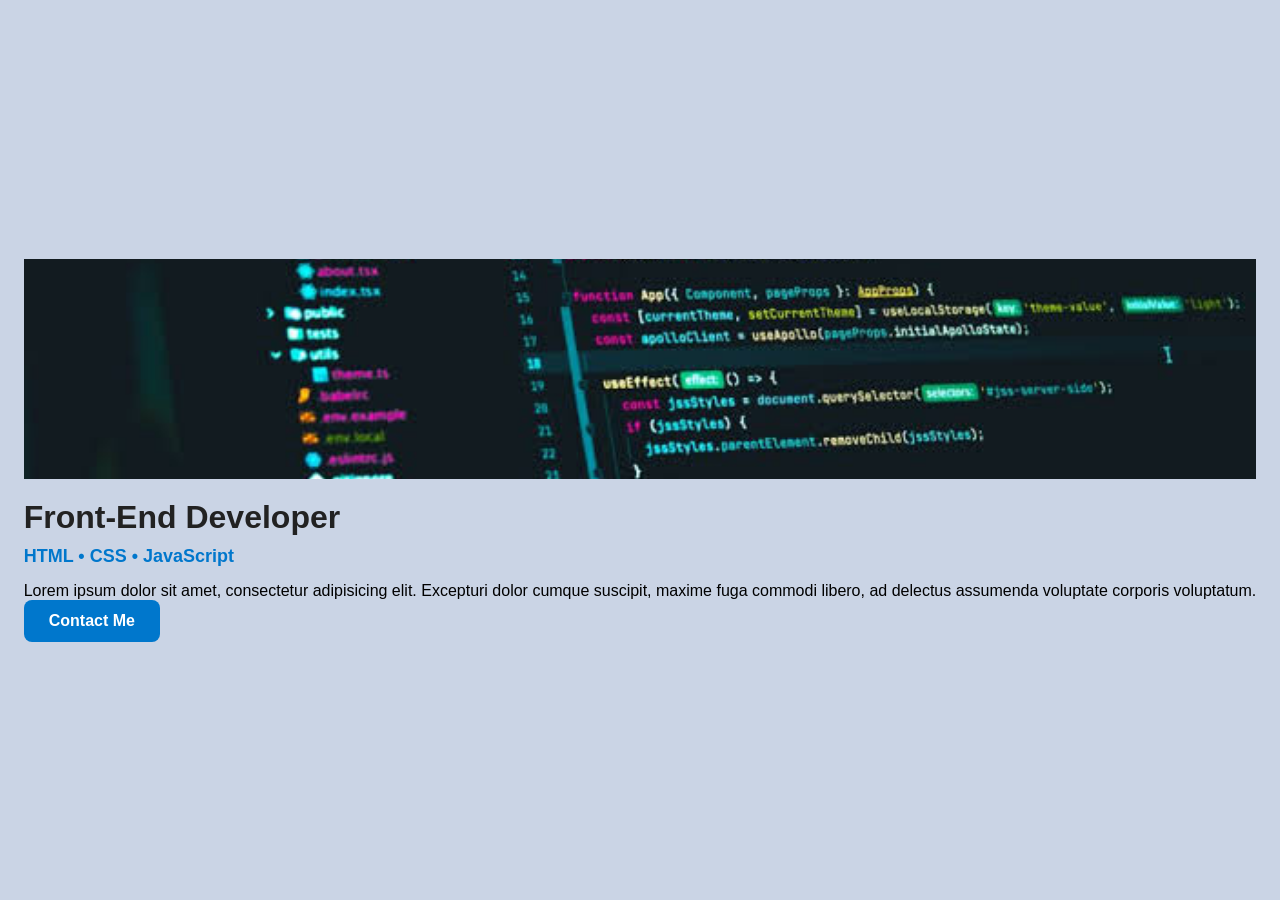
<file: profile card/index.html>
<!DOCTYPE html>
<html lang="en">
<head>
    <meta charset="UTF-8">
    <meta name="viewport" content="width=device-width, initial-scale=1.0">
    <title>Portfolio Card</title>
    <link rel="stylesheet" href="style.css">
</head>
<body>
    <article class="card">
        <div class="card-image">
            <img src="code screen.jpg" alt="Web Development">
        </div>
        <h2>Front-End Developer</h2>
        <p class="job-title">HTML • CSS • JavaScript</p>
        <p>Lorem ipsum dolor sit amet, consectetur adipisicing elit. Excepturi dolor cumque suscipit, maxime fuga commodi libero, ad delectus assumenda voluptate corporis voluptatum.</p> 
        <a href="#">Contact Me</a>
    </article>

</body>
</html>
</file>
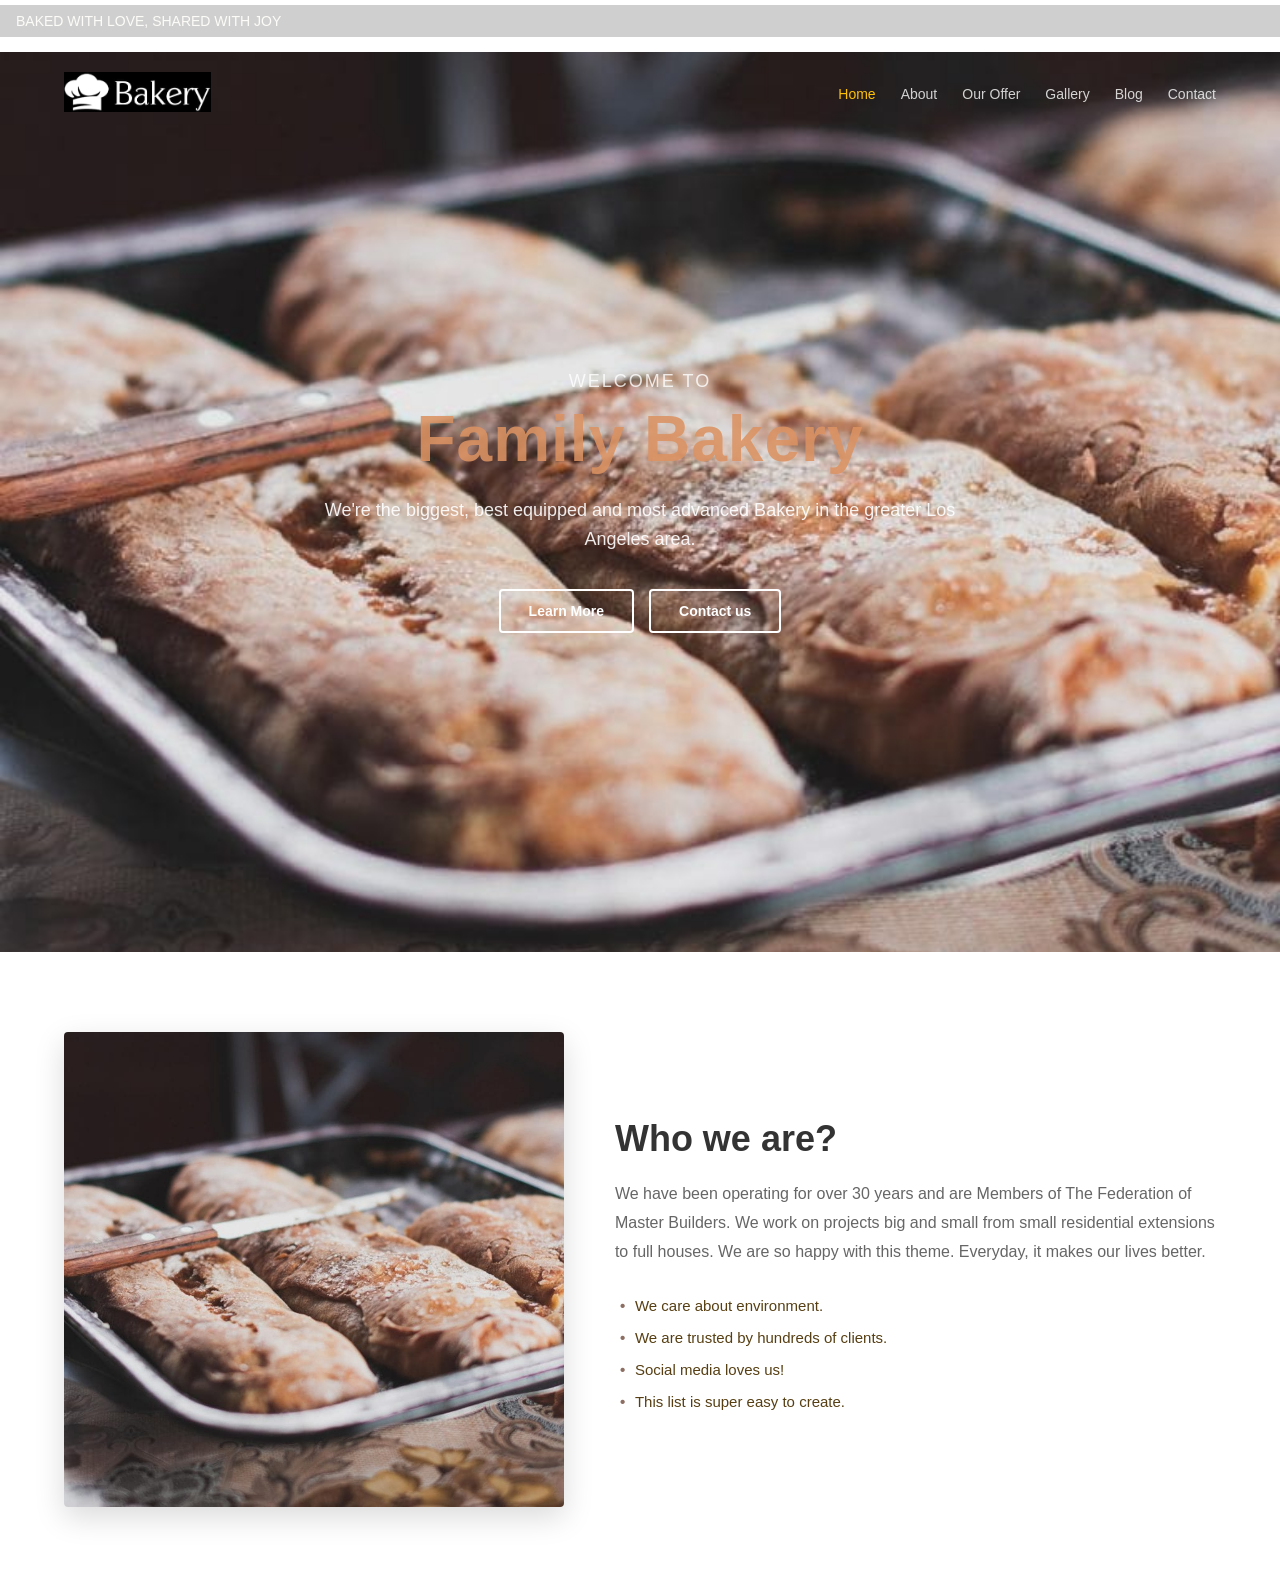
<file: bake/test.html>
<!DOCTYPE html>
<html lang="en">
<head>
  <meta charset="UTF-8">
  <meta name="viewport" content="width=device-width, initial-scale=1.0">
  <title>Bakery Task</title>
  <link rel="stylesheet" href="test.css">
</head>
<body>
    <div class="sticky-name">BAKED WITH LOVE, SHARED WITH JOY</div>
  <header class="hero-section">
    <nav class="navbar">
      <div class="logo">
        <img src="1f24cc20-1033-4728-ac4b-ee6c1f2a1570.jpg" alt="Bakery Logo">
      </div>
      <ul class="nav-links">
        <li><a href="#" class="active">Home</a></li>
        <li><a href="#">About</a></li>
        <li><a href="#">Our Offer</a></li>
        <li><a href="#">Gallery</a></li>
        <li><a href="#">Blog</a></li>
        <li><a href="#">Contact</a></li>
      </ul>
    </nav>
    <div class="hero-content">
      <span class="sub-title">Welcome to</span>
      <h1 class="main-title">Family Bakery</h1>
      <p class="description">We're the biggest, best equipped and most advanced Bakery in the greater Los Angeles area.</p>
      <div class="hero-buttons">
        <button class="btn btn-outline">Learn More</button>
        <button class="btn btn-outline">Contact us</button>
      </div>
    </div>
  </header>
  <section class="about-section">
    <div class="about-container">
      <div class="about-image-col">
        <img src="20dc07aa-329e-4159-99ee-9a0f74857e9b.jpg" alt="Freshly baked bread" class="about-img">
      </div>
      <div class="about-text-col">
        <h2 class="section-title">Who we are?</h2>
        <p class="about-lead">
          We have been operating for over 30 years and are Members of The Federation of Master Builders. We work on projects big and small from small residential extensions to full houses. We are so happy with this theme. Everyday, it makes our lives better.
        </p>
        <ul class="about-features">
          <li>We care about environment.</li>
          <li>We are trusted by hundreds of clients.</li>
          <li>Social media loves us!</li>
          <li>This list is super easy to create.</li>
        </ul>
      </div>
    </div>
  </section>
</body>
</html>
</file>
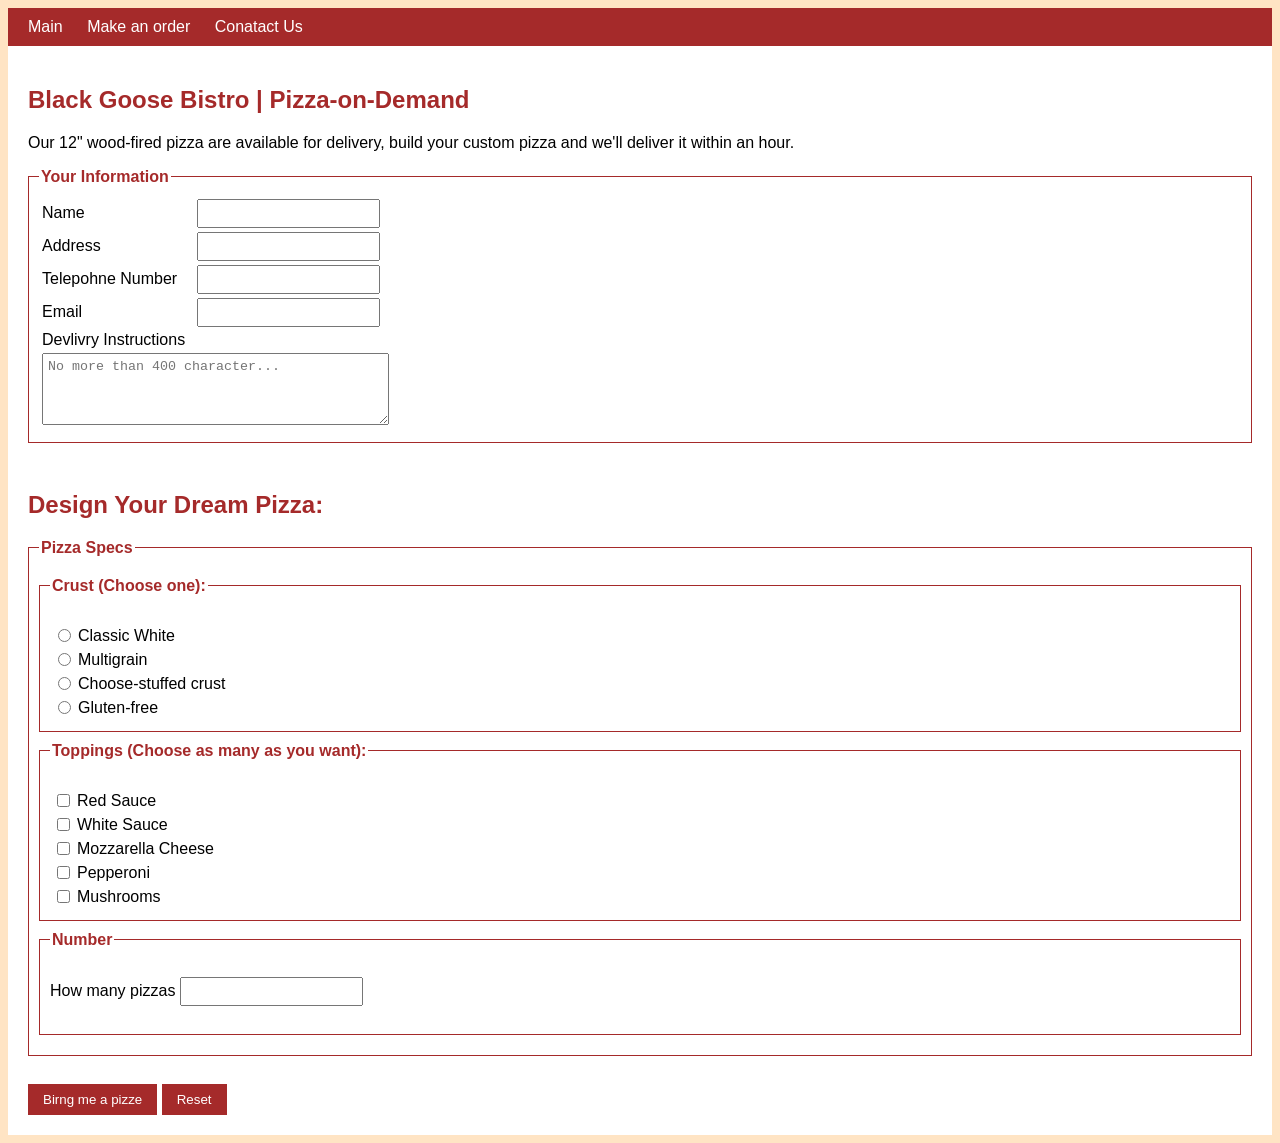
<file: indexx.html/pizza.html>
<!DOCTYPE html>
<html lang="en">
<head>
    <meta charset="UTF-8">
    <meta name="viewport" content="width=device-width, initial-scale=1.0">
    <title>Document</title>
    <link rel="stylesheet" href="pizza.css">
</head>
<body>
    <header>
        <nav>
            <a href="#">Main</a>
            <a href="#">Make an order</a>
            <a href="#">Conatact Us</a>
        </nav>
    </header>
    <main>
        <h2>Black Goose Bistro | Pizza-on-Demand</h2>
        <p>Our 12" wood-fired pizza are available for delivery, build your custom pizza and we'll deliver it within an hour.</p>
        <form>
            <fieldset>
                <legend>Your Information</legend>
                <table>
                    <tbody>
                        <tr>
                            <td><label for="name">Name</label></td>
                            <td><input type="text" name="name" id="name"></td>
                        </tr>
                        <tr>
                            <td><label for="add">Address</label></td>
                            <td><input type="text" name="add" id="add"></td>
                        </tr>
                        <tr>
                            <td><label for="tel">Telepohne Number</label></td>
                            <td><input type="tel" name="tel" id="tel"></td>
                        </tr>
                        <tr>
                            <td><label for="email">Email</label></td>
                            <td><input type="email" name="email" id="email"></td>
                        </tr>
                        <tr>
                            <td>
                                <label for="inst">Devlivry Instructions</label>
                            </td>
                        </tr>
                        <tr>
                            <td colspan="2">
                                <textarea name="inst" id="inst" type="text" rows="4" cols="40" placeholder="No more than 400 character..."></textarea>
                            </td>
                        </tr>
                    </tbody>
                </table>
            </fieldset>
            <br>
            <h2>Design Your Dream Pizza:</h2>
            <fieldset>
                <legend>Pizza Specs</legend>
                <fieldset>
                    <legend>Crust (Choose one):</legend>
                    <br>
                    <table>
                        <tbody>
                            <tr>
                                <td><input type="radio" id="classic" name="crust" value="classic"></td>
                                <td><label for="classic">Classic White</label></td>
                            </tr>
                            <tr>
                                <td><input type="radio" id="Multigrain" name="crust" value="Multigrain"></td>
                                <td><label for="Multigrain">Multigrain</label></td>
                            </tr>
                            <tr>
                                <td><input type="radio" id="crust" name="crust" value="crust"></td>
                                <td><label for="crust">Choose-stuffed crust</label></td>
                            </tr>
                            <tr>
                                <td><input type="radio" id="Gluten" name="crust" value="Gluten"></td>
                                <td><label for="Gluten">Gluten-free</label></td>
                            </tr>
                        </tbody>
                    </table>
                </fieldset>

                <fieldset>
                    <legend>Toppings (Choose as many as you want):</legend>
                    <br>
                    <table>
                        <tbody>
                            <tr>
                                <td><input type="checkbox" id="Red" name="toppings" value="Red"></td>
                                <td><label for="Red">Red Sauce</label></td>
                            </tr>
                            <tr>
                                <td><input type="checkbox" id="White" name="toppings" value="White"></td>
                                <td><label for="White">White Sauce</label></td>
                            </tr>
                            <tr>
                                <td><input type="checkbox" id="Mozzarella" name="toppings" value="Mozzarella"></td>
                                <td><label for="Mozzarella">Mozzarella Cheese</label></td>
                            </tr>
                            <tr>
                                <td><input type="checkbox" id="Pepperoni" name="toppings" value="Pepperoni"></td>
                                <td><label for="Pepperoni">Pepperoni</label></td>
                            </tr>
                            <tr>
                                <td><input type="checkbox" id="Mushrooms" name="toppings" value="Mushrooms"></td>
                                <td><label for="Mushrooms">Mushrooms</label></td>
                            </tr>
                        </tbody>
                    </table>
                </fieldset>

                <fieldset>
                    <legend>Number</legend>
                    <br>
                    <label for="count">How many pizzas</label>
                    <input type="number" name="count" id="count">
                    <br><br>
                </fieldset>
            </fieldset>
            <br>
            <button type="submit">Birng me a pizze</button>
            <button type="reset">Reset</button>
        </form>
    </main>
</body>
</html>
</file>
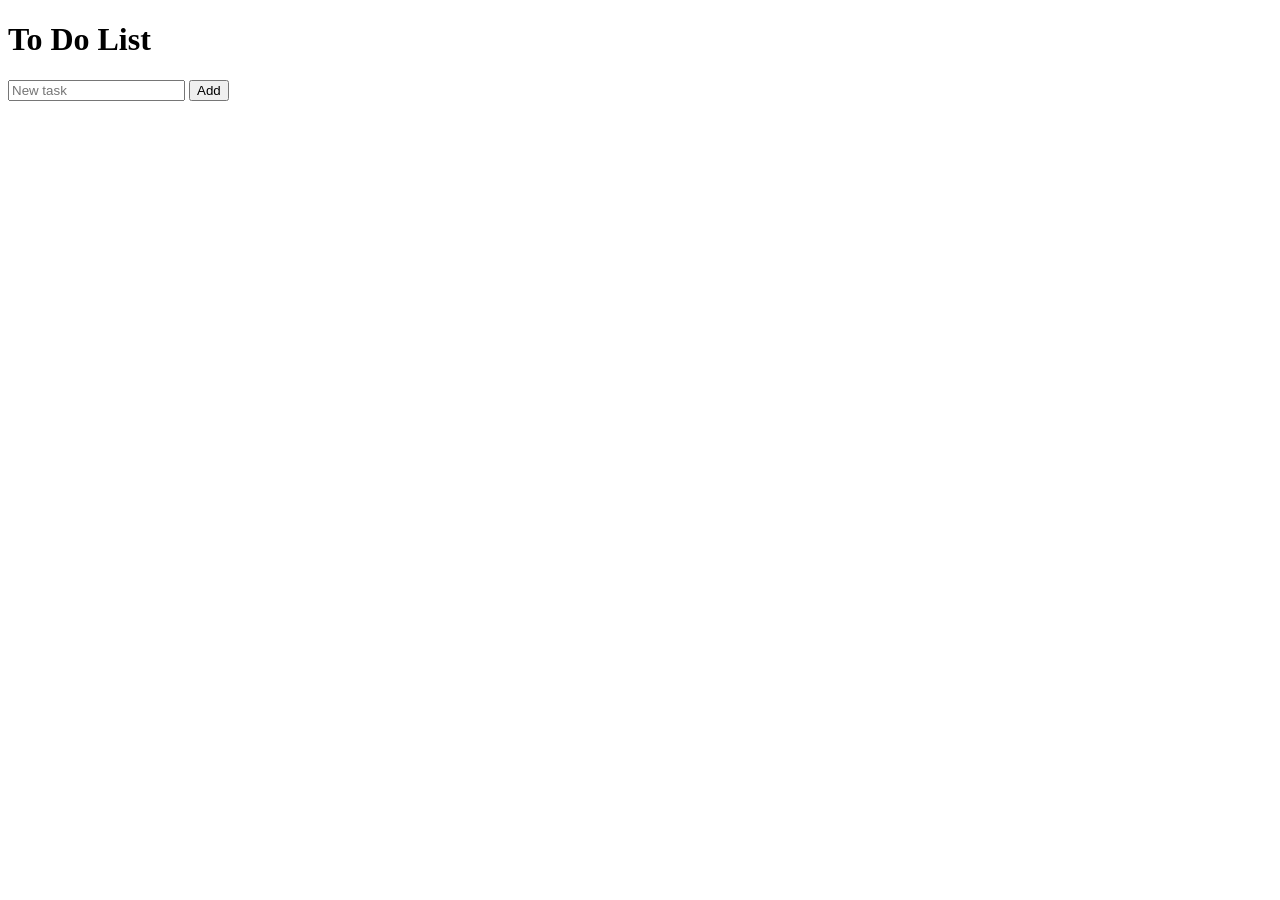
<file: to_do_list/todo.html>
<!DOCTYPE html>
<html lang="en">
<head>
    <meta charset="UTF-8">
    <meta name="viewport" content="width=device-width, initial-scale=1.0">
    <title>To-Do List</title>
    <style>
        body {
        ul {
            list-style: none;
            width: 300px;
        }
        li {
            margin-bottom: 6px;
        }
    </style>
</head>
<body>
    <h1>To Do List</h1>
    <input type="text" id="taskInput" placeholder="New task">
    <button onclick="addTask()">Add</button>
    <ul id="taskList"></ul>
    <script>
        function addTask() {
            const input = document.getElementById("taskInput");
            const text = input.value.trim();
            if (text === "") return;
            const li = document.createElement("li");
            const span = document.createElement("span");
            span.textContent = text;

            const editBtn = document.createElement("button");
            editBtn.textContent = "Edit";
            editBtn.onclick = function () {
                const newText = prompt("Edit task:", span.textContent);
                if (newText !== null && newText.trim() !== "") {
                    span.textContent = newText.trim();
                }
            };
            const deleteBtn = document.createElement("button");
            deleteBtn.textContent = "Delete";
            deleteBtn.onclick = function () {
                li.remove();
            };
            li.appendChild(span);
            li.appendChild(editBtn);
            li.appendChild(deleteBtn);
             document.getElementById("taskList").appendChild(li);
            input.value = "";
        }
    </script>
</body>
</html>
</file>
<file: profile card/style.css>
* {
    margin: 0;
    padding: 0;
    box-sizing: border-box;
}
body {
    font-family: "Poppins", sans-serif;
    background-color: #c2cee2dc;
    display: flex;
    justify-content: center;
    align-items: center;
    height: 100vh;
}
.card-image {
    width: 100%;
    height: 220px;
    margin-bottom: 20px;
    border-radius: 12px;
}
.card-image img {
    width: 100%;
    height: 100%;
    object-fit: cover;
}
h2 {
    font-size: 2rem;
    font-weight: 700;
    color: #222;
    margin-bottom: 10px;
}

.job-title {
    font-size: 18px;
    font-weight: 600;
    color: #0077cc;
    margin-bottom: 15px;
}
.description {
    font-size: 15px;
    line-height: 1.7;
    color: #555;
    margin-bottom: 20px;
}
a {
    display: inline-block;
    text-decoration: none;
    background-color: #0077cc;
    color: #fff;
    padding: 12px 25px;
    border-radius: 8px;
    font-weight: 600;
    transition: 0.3s;
}
a:hover {
    background-color: #005fa3;
}
</file>
<file: bake/test.css>
* {
  margin: 0;
  padding: 0;
  box-sizing: border-box;
  font-family: Verdana, sans-serif;
}

.hero-section {
  width: 100%;
  height: 100vh;
  background-image: url('20dc07aa-329e-4159-99ee-9a0f74857e9b.jpg');
  background-size: cover;
  background-position: center;
  position: relative;
  display: flex;
  flex-direction: column;
  align-items: center;
  color: #db9262e0;
}

.navbar {
  width: 90%;
  max-width: 1200px;
  display: flex;
  justify-content: space-between;
  align-items: center;
  padding: 20px 0;
  position: absolute;
  top: 0;
  z-index: 10;
}

.logo img {
  height: 40px;
}

.nav-links {
  list-style: none;
  display: flex;
  gap: 25px;
}

.nav-links a {
  text-decoration: none;
  color: rgba(255, 255, 255, 0.8);
  font-size: 14px;
  font-weight: 500;
  transition: color 0.3s ease;
}

.nav-links a:hover,
.nav-links a.active {
  color: #ffc107;
}

.hero-content {
  margin: auto;
  text-align: center;
  max-width: 700px;
  padding: 0 20px;
}

.sub-title {
  font-size: 18px;
  text-transform: uppercase;
  letter-spacing: 2px;
  color: rgba(255, 255, 255, 0.8);
  display: block;
  margin-bottom: 10px;
}

.main-title {
  font-size: 64px;
  font-weight: 700;
  margin-bottom: 20px;
  letter-spacing: 1px;
}

.description {
  font-size: 18px;
  line-height: 1.6;
  color: rgba(255, 255, 255, 0.9);
  margin-bottom: 35px;
}

.hero-buttons {
  display: flex;
  justify-content: center;
  gap: 15px;
}

.btn {
  padding: 12px 28px;
  font-size: 14px;
  font-weight: 600;
  border-radius: 4px;
  cursor: pointer;
  transition: all 0.3s ease;
}

.btn-primary {
  background-color: #8d6e63;
  color: #fff;
  border: none;
}

.btn-primary:hover {
  background-color: #704f44;
}

.btn-outline {
  background-color: transparent;
  color: #fff;
  border: 2px solid #fff;
}

.btn-outline:hover {
  background-color: #fff;
  color: #333;
}

.about-section {
  width: 100%;
  padding: 80px 0;
  background-color: #fff;
  display: flex;
  justify-content: center;
}

.about-container {
  width: 90%;
  max-width: 1200px;
  display: flex;
  align-items: center;
  gap: 50px;
  flex-wrap: wrap;
}

.about-image-col {
  flex: 1;
  min-width: 300px;
}

.about-img {
  width: 100%;
  max-width: 500px;
  height: auto;
  border-radius: 4px;
  box-shadow: 0 10px 30px rgba(0, 0, 0, 0.15);
}

.about-text-col {
  flex: 1.2;
  min-width: 300px;
}

.section-title {
  font-size: 36px;
  color: #333;
  margin-bottom: 20px;
  font-weight: 600;
}

.about-lead {
  font-size: 16px;
  line-height: 1.8;
  color: #666;
  margin-bottom: 30px;
}

.about-features {
  list-style: none;
}

.about-features li {
  font-size: 15px;
  color: #573f13;
  margin-bottom: 15px;
  position: relative;
  padding-left: 20px;
}

.about-features li::before {
  content: "•";
  color: #8d6e63;
  font-weight: bold;
  display: inline-block;
  width: 1em;
  margin-left: -1em;
}
.sticky-name {
  position: sticky;
  top: 5px;
  background: #20201f36;
  color: #fdfcf8;
  padding: 8px 16px;
  font-size: 14px;
  z-index: 9999;
  margin-bottom: 20px;
   }
</file>
<file: indexx.html/pizza.css>
body{
    background-color: bisque;
    font-family: Arial, sans-serif;
}

nav{
    background-color: brown;
    padding: 10px;
}

nav a{
    color: white;
    text-decoration: none;
    margin: 10px;
}

main{
    background-color: white;
    padding: 20px;
}

h2{
    color: brown;
}

fieldset{
    border: 1px solid brown;
    margin: 10px 0;
    padding: 10px;
}

legend{
    color: brown;
    font-weight: bold;
}

input,
textarea{
    padding: 5px;
}

button{
    background-color: brown;
    color: white;
    border: none;
    padding: 8px 15px;
}

button:hover{
    background-color: darkred;
}
</file>
